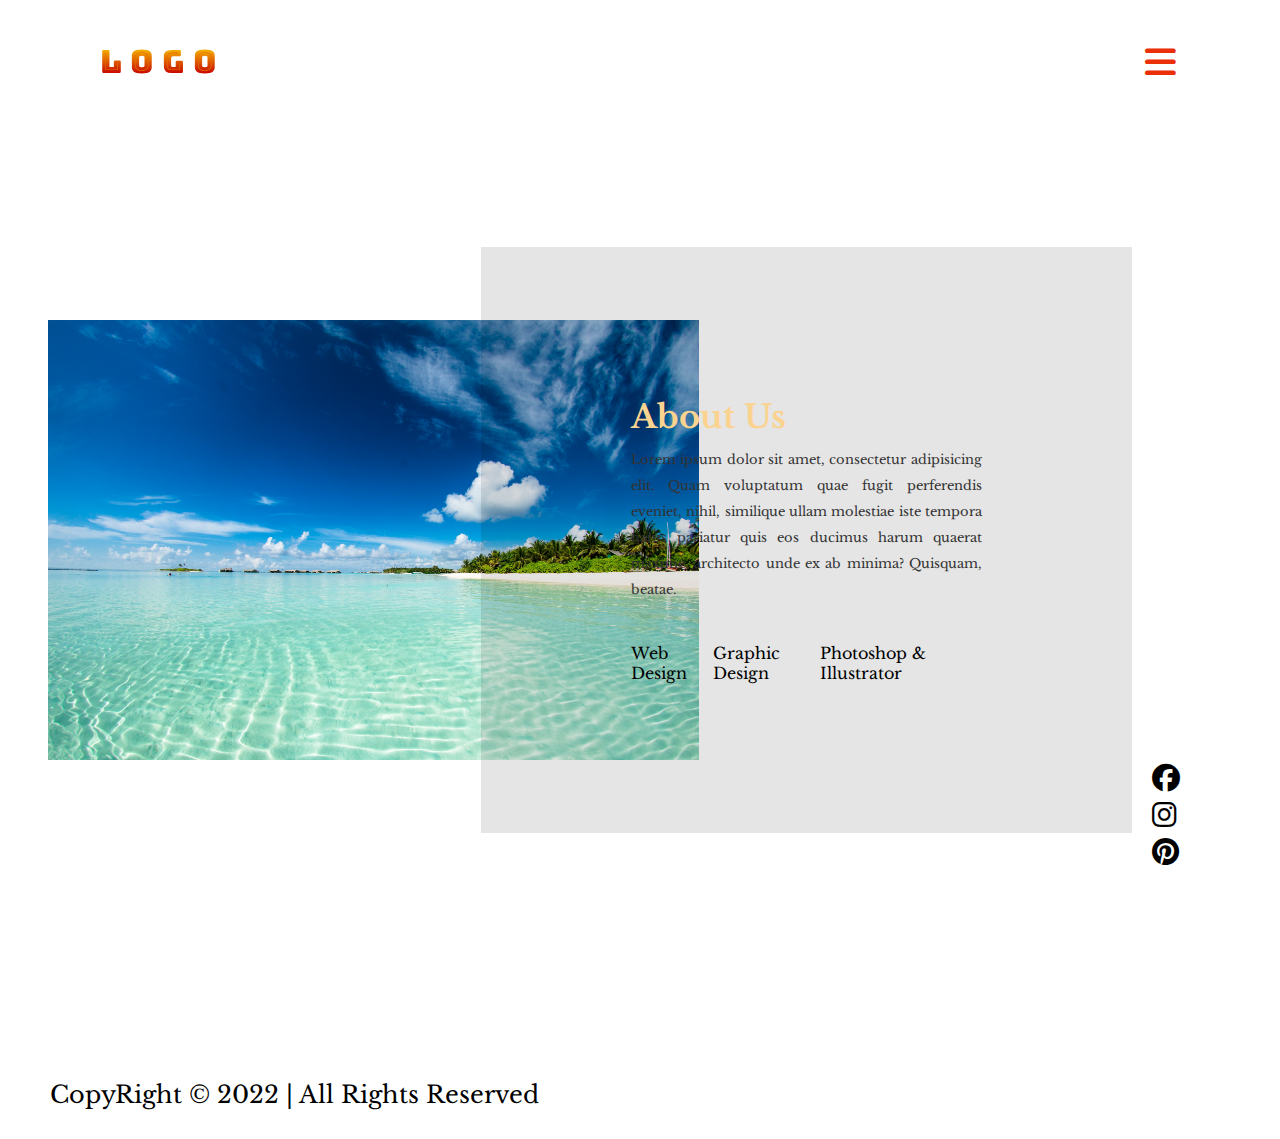
<file: about.html>
<!DOCTYPE html>
<html lang="en">
<head>
    <meta charset="UTF-8">
    <meta http-equiv="X-UA-Compatible" content="IE=edge">
    <meta name="viewport" content="width=device-width, initial-scale=1.0">
    <title>Video background website</title>
    <link rel="stylesheet" href="style.css">
    <!----------------------------------------->
    <link rel="stylesheet" href="https://cdnjs.cloudflare.com/ajax/libs/font-awesome/6.2.0/css/all.min.css">
</head>
<body>
    <header>
        <a href="index.html" class="logo">Logo</a>
        <div class="rightSide">
            <div class="btns menuToggle">
                <i class="fa-solid fa-bars"></i>
                <i class="fa-solid fa-close"></i>
            </div>
        </div>
    </header>

    <!------------------------------>

    <section class="about">
        <div class="about-section">
            <div class="inner-container">
                <h1>About Us</h1>
                <p>Lorem ipsum dolor sit amet, consectetur adipisicing elit. Quam voluptatum quae fugit perferendis eveniet, 
                    nihil, similique ullam molestiae iste tempora natus pariatur quis eos ducimus harum quaerat maxime, 
                    architecto unde ex ab minima? Quisquam, beatae.
                </p>
                <div class="skills">
                    <span>Web Design</span>
                    <span>Graphic Design</span>
                    <span>Photoshop & Illustrator</span>
                </div>
            </div>
        </div>
    </section>

    <!------------------------------->
   
    <ul class="sci">
        <li><a href="#"><i class="fa-brands fa-facebook"></i></a></li>
        <li><a href="#"><i class="fa-brands fa-instagram"></i></a></li>
        <li><a href="#"><i class="fa-brands fa-pinterest"></i></a></li>
    </ul>

    <!--------------------------->

    <div class="nav">
        <ul>
            <li><a href="index.html">Home</a></li>
            <li><a href="about.html">About</a></li>
            <li><a href="package.html">Package</a></li>
            <li><a href="contact.html">Contact</a></li>
        </ul>
    </div>

    <div class="credit">
        <p>CopyRight &copy; 2022 | All Rights Reserved</p>
    </div>











   <script>
    let menuToggle = document.querySelector('.menuToggle')
    let body = document.querySelector('body')
    let nav = document.querySelector('.nav')

    
    menuToggle.onclick = function() {
        menuToggle.classList.toggle('active')
        nav.classList.toggle('active')
    }
   </script>

    
</body>
</html>
</file>
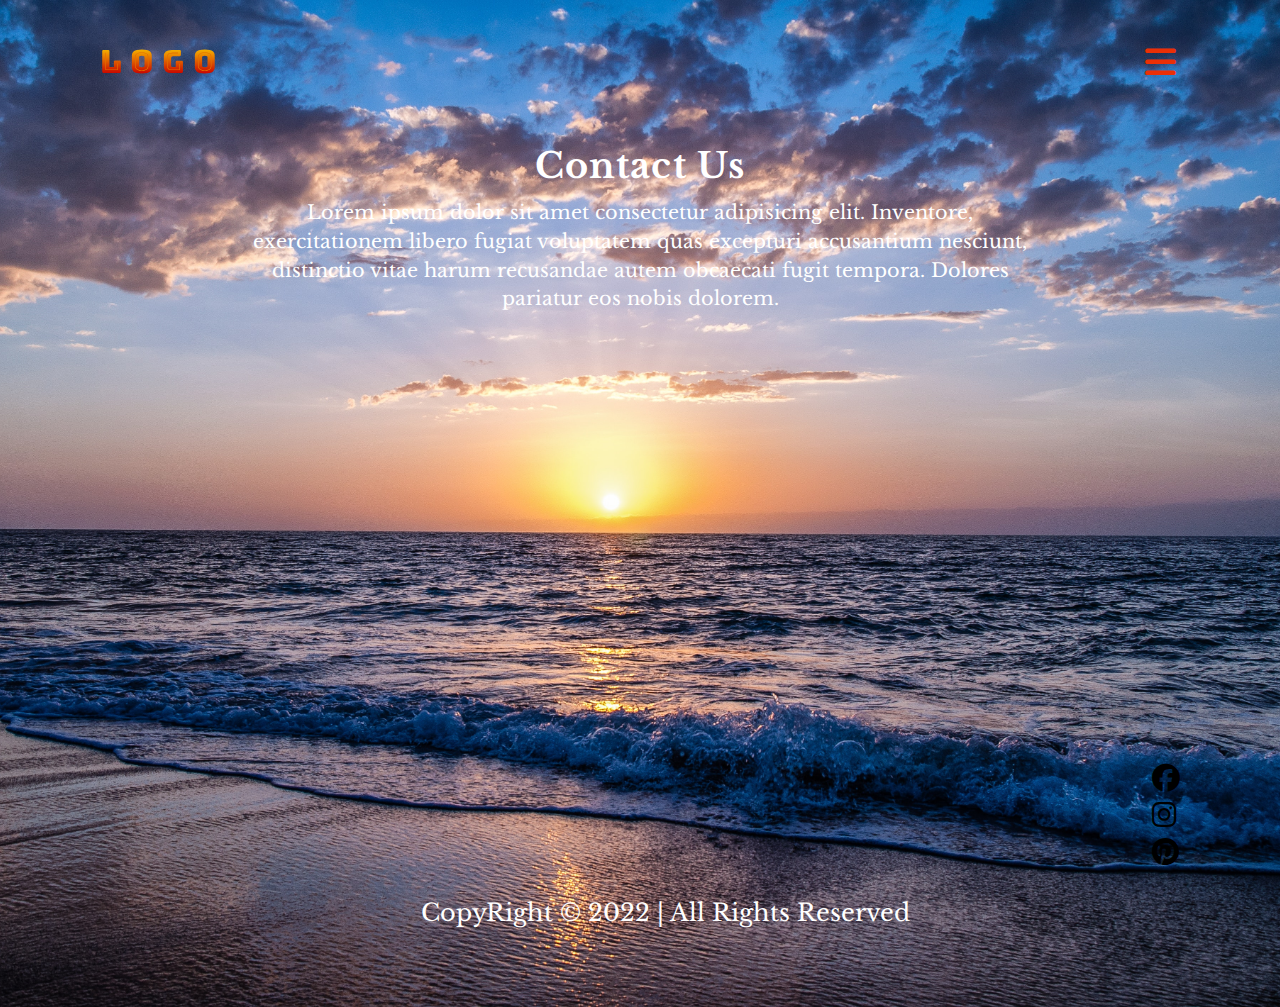
<file: contact.html>
<!DOCTYPE html>
<html lang="en">
<head>
    <meta charset="UTF-8">
    <meta http-equiv="X-UA-Compatible" content="IE=edge">
    <meta name="viewport" content="width=device-width, initial-scale=1.0">
    <title>Video background website</title>
    <link rel="stylesheet" href="style.css">
    <!----------------------------------------->
    <link rel="stylesheet" href="https://cdnjs.cloudflare.com/ajax/libs/font-awesome/6.2.0/css/all.min.css">
</head>
<body>
    <header>
        <a href="index.html" class="logo">Logo</a>
        <div class="rightSide">
            <div class="btns menuToggle">
                <i class="fa-solid fa-bars"></i>
                <i class="fa-solid fa-close"></i>
            </div>
        </div>
    </header>

    <!------------------------------>

    <section class="contact">
        
        <div class="content">
            <h2>Contact Us</h2>
            <p>Lorem ipsum dolor sit amet consectetur adipisicing elit. Inventore, exercitationem 
                libero fugiat voluptatem quas excepturi accusantium nesciunt, distinctio vitae harum 
                recusandae autem obcaecati fugit tempora. Dolores pariatur eos nobis dolorem.
            </p>
        </div>
        <div class="container">
            <div class="contactInfo">
                <div class="box">
                    <div class="icon"><i class="fa-solid fa-location-dot"></i></div>
                    <div class="text">
                        <h3>Address</h3>
                        <p>NewTown, Australia.</p>
                    </div>
                </div>
                <div class="box">
                    <div class="icon"><i class="fa-solid fa-phone"></i></div>
                    <div class="text">
                        <h3>Phone</h3>
                        <P>+96321547854</p>
                    </div>
                </div>
                <div class="box">
                    <div class="icon"><i class="fa-solid fa-envelope"></i></div>
                    <div class="text">
                        <h3>Email Address</h3>
                        <p>example@gmail.com</p>
                    </div>
                </div>
            </div>
            <div class="contactForm">
                <form action="">
                    <h2>Send Message</h2>
                    <div class="inputBox">
                        <input type="text" name="" required>
                        <span>Full Name</span>
                    </div>
                    <div class="inputBox">
                        <input type="text" name="" required>
                        <span>Email</span>
                    </div>
                    <div class="inputBox">
                        <textarea required="required"></textarea>
                        <span>Type your message</span>
                    </div>
                    <div class="inputBox">
                        <input type="submit" value="send" required >
                    </div>
                </form>
            </div>
        </div>
        <div class="credit">
            <p>CopyRight &copy; 2022 | All Rights Reserved</p>
        </div>
    </section>
    

   <!----------------------------------->
    
    <ul class="sci">
        <li><a href="#"><i class="fa-brands fa-facebook"></i></a></li>
        <li><a href="#"><i class="fa-brands fa-instagram"></i></a></li>
        <li><a href="#"><i class="fa-brands fa-pinterest"></i></a></li>
    </ul>

    <!--------------------------->

    <div class="nav">
        <ul>
            <li><a href="index.html">Home</a></li>
            <li><a href="about.html">About</a></li>
            <li><a href="package.html">Package</a></li>
            <li><a href="contact.html">Contact</a></li>
        </ul>
    </div>
   











   <script>
    let menuToggle = document.querySelector('.menuToggle')
    let body = document.querySelector('body')
    let nav = document.querySelector('.nav')

    
    menuToggle.onclick = function() {
        menuToggle.classList.toggle('active')
        nav.classList.toggle('active')
    }
   </script>

    
</body>
</html>
</file>
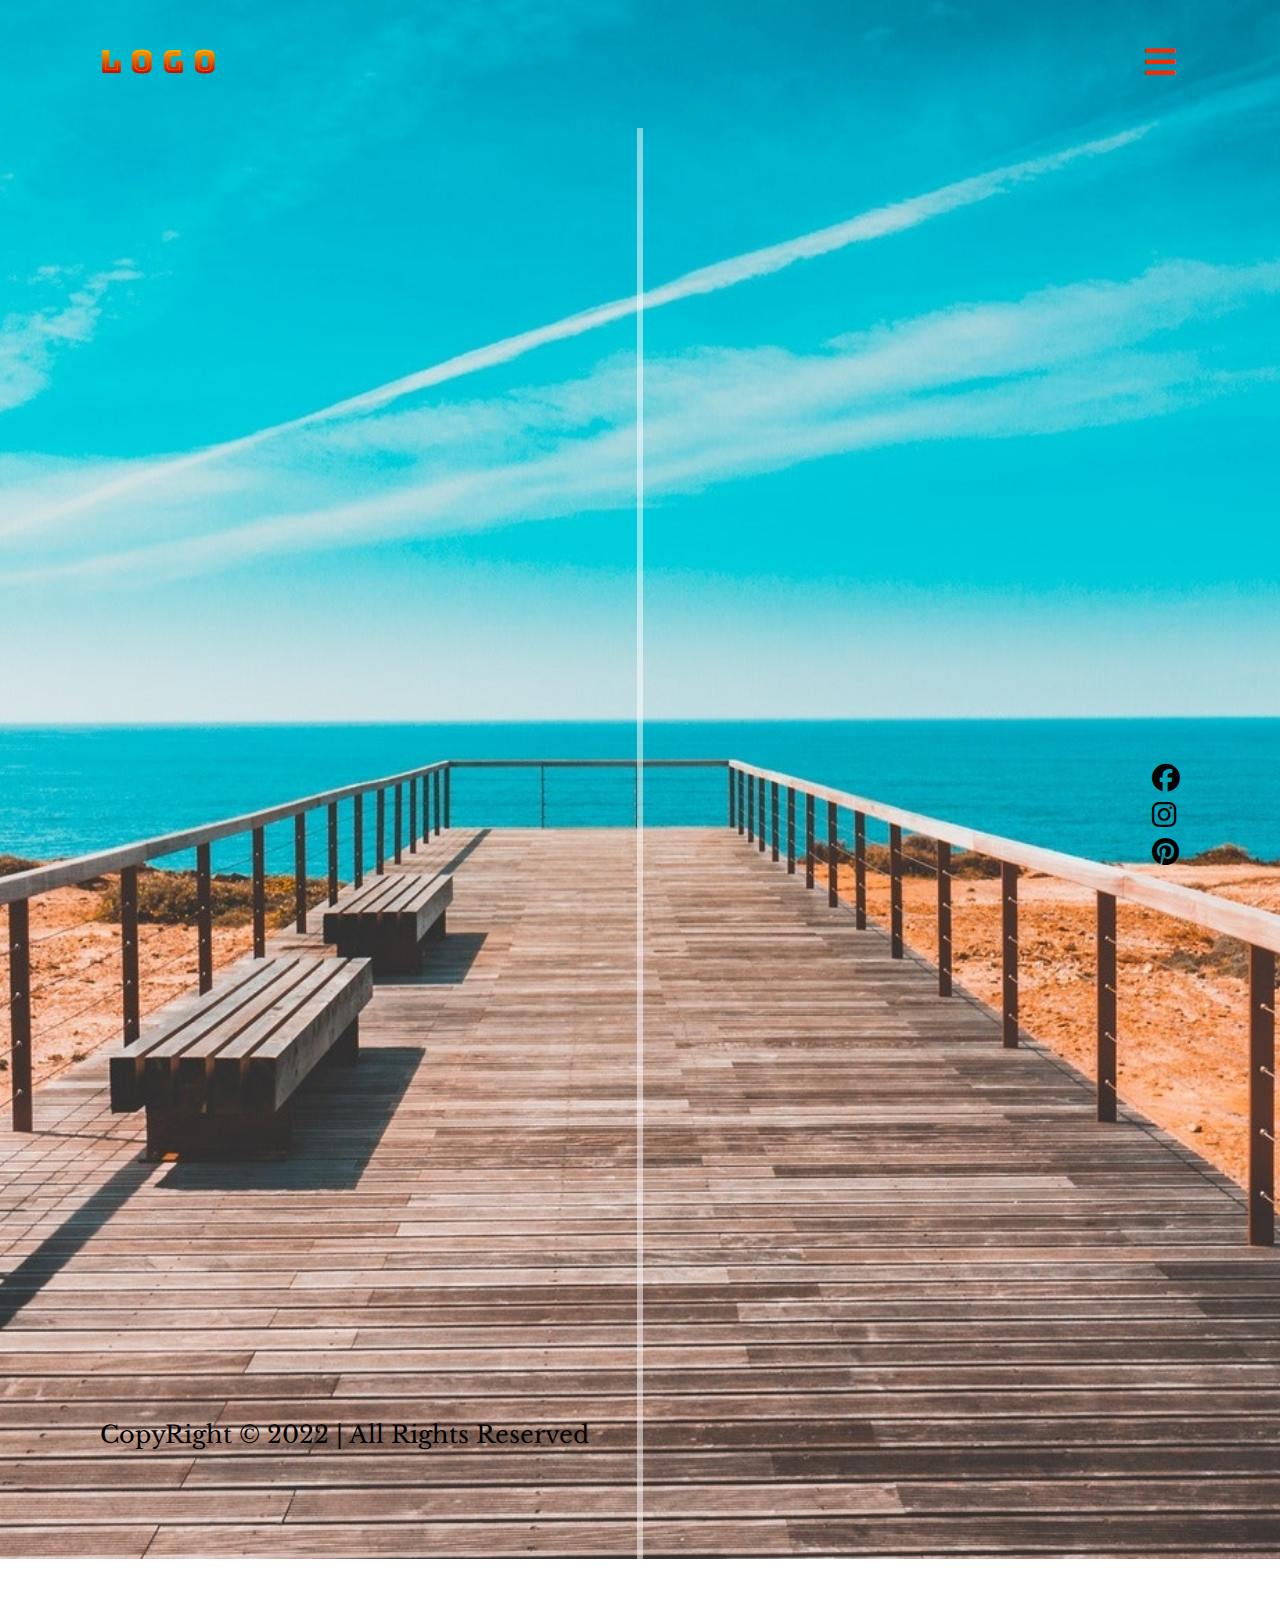
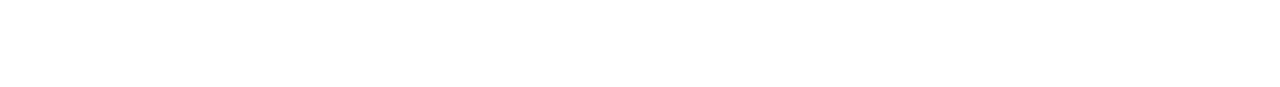
<file: package.html>
<!DOCTYPE html>
<html lang="en">
<head>
    <meta charset="UTF-8">
    <meta http-equiv="X-UA-Compatible" content="IE=edge">
    <meta name="viewport" content="width=device-width, initial-scale=1.0">
    <title>Video background website</title>
    <link rel="stylesheet" href="style.css">
    <!----------------------------------------->
    <link rel="stylesheet" href="https://cdnjs.cloudflare.com/ajax/libs/font-awesome/6.2.0/css/all.min.css">
</head>
<body>
    <header>
        <a href="index.html" class="logo">Logo</a>
        <div class="rightSide">
            <div class="btns menuToggle">
                <i class="fa-solid fa-bars"></i>
                <i class="fa-solid fa-close"></i>
            </div>
        </div>
    </header>

    <!------------------------------>
    <section class="timeline">
        
        <div class="container left-container">
            <div class="image"><img src="images/basic.png"></div>
            <div class="text-box">
                <h2>Basic Plan</h2>
                <h5><span>$</span>150<span>/mo</span></h5>
                <p>Lorem ipsum dolor sit, amet consectetur adipisicing elit. Sed distinctio blanditiis in 
                    modi dolor nulla eveniet pariatur, 
                    rem porro delectus vero asperiores adipisci illum eius facilis ad, 
                    dolores est incidunt corrupti debitis vitae repellendus mollitia.
                </p>
                <button class="btn">Choose Plan</button>
                <span class="left-container-arrow"></span>
            </div>
        </div>

        <div class="container right-container">
            <div class="image"><img src="images/startup.png"></div>
            <div class="text-box">
                <h2>Startup Plan</h2>
                <h5><span>$</span>250<span>/mo</span></h5>
                <p>Lorem ipsum dolor sit, amet consectetur adipisicing elit. Sed distinctio 
                    blanditiis in modi dolor nulla eveniet pariatur, 
                    rem porro delectus vero asperiores adipisci illum eius facilis ad, dolores
                     est incidunt corrupti debitis vitae repellendus mollitia.
                </p>
                <button class="btn">Choose Plan</button>
                <span class="right-container-arrow"></span>
            </div>
        </div>

        <div class="container left-container">
            <div class="image"><img src="images/growth.png"></div>
            <div class="text-box">
                <h2>Growth Plan</h2>
                <h5><span>$</span>450<span>/mo</span></h5>
                <p>Lorem ipsum dolor sit, amet consectetur adipisicing elit. Sed distinctio blanditiis 
                    in modi dolor nulla eveniet pariatur, 
                    rem porro delectus vero asperiores adipisci illum eius facilis ad, dolores est
                     incidunt corrupti debitis vitae repellendus mollitia.
                </p>
                <button class="btn">Choose Plan</button>
                <span class="left-container-arrow"></span>
            </div>
        </div>

        <div class="container right-container">
            <div class="image"><img src="images/enterprise.png"></div>
            <div class="text-box">
                <h2>Enterprise Plan</h2>
                <h5><span>$</span>650<span>/mo</span></h5>
                <p>Lorem ipsum dolor sit, amet consectetur adipisicing elit. Sed distinctio blanditiis 
                    in modi dolor nulla eveniet pariatur, 
                    rem porro delectus vero asperiores adipisci illum eius facilis ad, dolores est 
                    incidunt corrupti debitis vitae repellendus mollitia.
                </p>
                <button class="btn">Choose Plan</button>
                <span class="right-container-arrow"></span>
            </div>
        </div>
        <div class="credit">
            <p>CopyRight &copy; 2022 | All Rights Reserved</p>
        </div>
    </section>

    <!------------------------------>
    
   <ul class="sci">
        <li><a href="#"><i class="fa-brands fa-facebook"></i></a></li>
        <li><a href="#"><i class="fa-brands fa-instagram"></i></a></li>
        <li><a href="#"><i class="fa-brands fa-pinterest"></i></a></li>
    </ul>

    <!--------------------------->

    <div class="nav">
        <ul>
            <li><a href="index.html">Home</a></li>
            <li><a href="about.html">About</a></li>
            <li><a href="package.html">Package</a></li>
            <li><a href="contact.html">Contact</a></li>
        </ul>
    </div>

    











   <script>
    let menuToggle = document.querySelector('.menuToggle')
    let body = document.querySelector('body')
    let nav = document.querySelector('.nav')

    
    menuToggle.onclick = function() {
        menuToggle.classList.toggle('active')
        nav.classList.toggle('active')
    }
   </script>

    
</body>
</html>
</file>
<file: style.css>
@import url('https://fonts.googleapis.com/css2?family=Bungee+Spice&display=swap');
@import url('https://fonts.googleapis.com/css2?family=Libre+Baskerville:wght@700&display=swap');

/*-font-family: 'Libre Baskerville', serif;-*/

* {
    margin: 0;
    padding: 0;
    box-sizing: border-box;
    list-style: none;
    text-decoration: none;
    font-family: 'Bungee Spice', cursive;
}

.dark {
    background: #000;
    color: #fff;
}
header {
    position: absolute;
    display: flex;
    justify-content: space-between;
    align-items: center;
    width: 100%;
    padding: 40px 100px;
    z-index: 10000;
}
header .logo {
    position: relative;
    display: inline-flex;
    font-size: 2em;
    letter-spacing: 0.5rem;
}
.rightSide {
    display: flex;
}
.btns {
    position: relative;
    height: 40px;
    width: 40px;
    display: flex;
    justify-content: center;
    align-items: center;
    cursor: pointer;
    margin-left: 10px;
}
.btns.menuToggle .fa-solid {
    font-size: 2.2em
}
.btns .fa-solid {
    font-size: 1.5em;
    color: #eb2f06;
}

.btns .fa-solid:nth-child(2) {
    display: none;
}
.btns.active .fa-solid:nth-child(2) {
    display: block;
}
.btns.active .fa-solid:nth-child(1) {
    display: none;
}

/*------------------*/

.main {
    position: relative;
    width: 100%;
    min-height: 100vh;
    display: flex;
    justify-content: center;
    align-items: center;
}
.main video {
    position: absolute;
    top: 0;
    left: 0;
    width: 100%;
    height: 100%;
    object-fit: cover;
}
.main .mask {
    position: absolute;
    top: 0;
    left: 0;
    width: 100%;
    height: 100%;
    z-index: 2;
    user-select: none;
    mix-blend-mode: screen;
}
.main .dark .mask {
    filter: invert(1);
    mix-blend-mode: multiply;
}
.main h1 {
    position: relative;
    z-index: 3;
    font-family: 'Libre Baskerville', serif;
    font-size: 10vw;
    color: #f1f1f1f1;
    text-shadow: 0 20px 30px rgba(0,0,0,0.7);
}

/*----------------*/
.sci {
    position: absolute;
    right: 100px;
    bottom: 30px;
    z-index: 4;
    display: flex;
    flex-direction: column;
}
.sci li a {
    font-size: 1.75em;
    color: #000;
}
/*---------------*/

.credit {
   
   margin-left: 50px;
   margin-bottom: 30px;
}
.credit p {
    font-family: 'Libre Baskerville', serif;
    font-size: 1.5rem;
    color: #000;
}

/*----------------*/

.nav {
    position: absolute;
    top: 0;
    left: -100%;
    width: 100%;
    height: 100%;
    display: flex;
    justify-content: center;
    align-items: center;
    flex-direction: column;
    background: #000;
    z-index: 4;
    transition: 0.5s;
}
.nav.active {
    left: 0;
}
.nav ul li a {
   
    font-family: 'Libre Baskerville', serif;
    display: inline-flex;
    margin: 5px 0;
    font-size: 1.25em;
    color: #fff;
    padding: 5px 20px;
    border-radius: 5rem;
    transition: all 0.2s;
}
.nav ul li a:hover {
    background: #000;
    color: #fff;
}
/*---------------------*/
.about  {
    min-height: 120vh;
    padding: 3rem;
    display: flex;
    justify-content: center;
    align-items: center;
}
.about-section {
    background: url(images/pexels-asad-photo-maldives-1430677.jpg) no-repeat left;
    background-size: 55%;
    background-color: #fff;
    overflow: hidden;
    padding: 100px 0;
}
.inner-container {
    width: 55%;
    float: right;
    padding: 150px;
    margin-right: 100px;
    background-color: rgba(0,0,0,0.1);
}
.inner-container h1 {
    font-family: 'Libre Baskerville', serif;
    margin-bottom: 10px;
    font-size: 2rem;
    color: #fad390;
}
.inner-container p {
    color: #333;
    font-size: 13px;
    line-height: 2;
    text-align: justify;
    margin-bottom: 40px;
}
.skills {
    display: flex;
    justify-content: space-between;
    
}
@media (max-width:1200px){
    .inner-container {
        padding: 80px;
    }
}
@media (max-width:1000px){
    .about-section {
        margin-top: 40px;
        background-size: 100%;
        padding: 100px 40px;
    }
    .inner-container {
       width: 100%;
    }
}
@media (max-width:768px){
    .about-section {
        width: 100%;
    }
    .inner-container {
      width: 100%;
      height: 20%;
    }
}
@media (max-width:600px){
    .about-section {
        padding: 0;
        padding-left: 60px;
    }
    .inner-container {
      padding: 40px;
    }
}
@media (max-width:450px){
    .about-section {
        padding: 0;
        padding-left: 180px;
    
    }
    .inner-container {
       width: 180%;
       float: inline-end;
       padding: 55px 0;
       padding-right: 65px;
       text-align: center;
    }
    .inner-container h1 {
      font-size: 1rem;
    } 
    .inner-container p {
        font-size: 0.8rem;
        line-height: 1;
        text-align: left;
    }
    .skills span {
        font-size: 0.8rem;
    } 
    
}



/*-----------------------*/
.timeline {
    position: relative;
    min-height: 100vh;
    padding: 50px 50px;
    padding-top: 9rem;
    background: url(images/timeline.jpg) no-repeat;
    background-position: center;
    background-size: cover;
}
.timeline::after {
    content: '';
    position: absolute;
    width: 6px;
    height: 100%;
    background: rgba(255,255,255,0.5);
    top: 8rem;
    bottom: 0;
    left: 50%;
    margin-left: -3px;
    z-index: 1;
    animation: moveline 6s linear forwards;
}
@keyframes moveline {
    0% {
        height: 0;
    }
    100% {
        height: 100%;
    }
}


.container {
    padding: 30px 0;
    position: relative;
    width: 35%;
    animation: movedown 1s linear forwards;
    opacity: 0;
}
@keyframes  movedown {
    0% {
       opacity: 1;
       transform: translateY(-30px);
    }
    100%{
        opacity: 1;
        transform: translateY(0);
    }
}
.container:nth-child(1){
    animation-delay: 0s;
}
.container:nth-child(2){
    animation-delay: 1s;
}
.container:nth-child(3){
    animation-delay: 2s;
}
.container:nth-child(4){
    animation-delay: 3s;
}
.text-box {
    padding: 20px 30px;
    background: rgba(0,0,0,0.5);
    position: relative;
    border-radius: 6px;
    font-size: 15px;
}
.left-container {
    left: 0;
    margin-left: 150px;
}
.right-container {
    left: 50%;
    margin-left: 60px;

}
.container .image {
    width: 4rem;
    height: 4rem;
   
    text-align: center;
    background: rgba(255,255,255,0.7);
    padding: 20px 20px;
   
    border-radius: 50%;
    position: absolute;
    right: -50px;
    top: 32px;
    z-index: 10;
}
.container img {
  height: 1.5rem;
  width: 1.5rem;
  position: absolute;
  left: 20px;
  top: 20px;
  z-index: 10;
}
.left-container .image {
    right: -96px;
}
.right-container .image {
    left: -90px;
}
.text-box h2,h5,span,p {
    font-family: 'Libre Baskerville', serif;
}
.text-box h2 {
    font-size: 1.5rem;
    color: #f1f1f1f1;
}
.text-box span {
    font-size: 0.5rem;
    color: #777;
}
.text-box h5 {
    font-size: 1rem;
    margin-bottom: 10px;
}
.text-box p {
    font-size: 0.8rem;
    line-height: 2;
    margin-bottom: 10px;
    color: #fff;
}
.left-container-arrow {
    height: 0;
    width: 0;
    position: absolute;
    top: 28px;
    z-index: 1;
    border-top: 15px solid transparent;
    border-bottom: 15px solid transparent;
    border-left: 15px solid rgba(0,0,0,0.5);
    right: -15px;
}
.right-container-arrow {
    height: 0;
    width: 0;
    position: absolute;
    top: 28px;
    z-index: 1;
    border-top: 15px solid transparent;
    border-bottom: 15px solid transparent;
    border-right: 15px solid rgba(0,0,0,0.5);
    left: -15px;
}
.timeline .credit {
    margin-bottom: 60px;
}

@media (max-width:991px){
    .timeline {
        padding: 70px;
    }
    .left-container {
        left: 0;
        margin-left: 10px;
    }
    .left-container .image {
        right: -86px;
    }
    
}
@media (max-width:768px){
    .timeline {
        padding: 70px;
    }
    .left-container {
        left: 0;
        margin-left: 50px;
    }
    .left-container .image {
        right: -85px;
    }
    
}

@media (max-width:600px){

    .timeline::after {
        left: 31px;
    }
    .container {
       padding-right: 35px;
       width: 100%;
    }
    .right-container {
        left: 0;
    }
    .left-container .image   {
        left: -120px;
    }
    .right-container .image {
        left: -130px;
    }
    .left-container-arrow , .right-container-arrow {
        border-right: 15px solid rgba(0,0,0,0.5);
        border-left: 0;
        left: -15px;
    }
    .text-box {
        padding-right: 45px;
        width: 100%;
    }
    .text-box h2 {
        font-size: 1rem;
        margin-bottom: 10px;
    }
    .text-box h5 {
        font-size: 0.7rem;
    }
    .text-box p {
        line-height: 2;
        font-size: 0.5rem;

    }

}

/*-----------------*/

.contact {
    position: relative;
    min-height: 100vh;
    padding: 50px 100px;
    padding-top: 9rem;
    display: flex;
    align-items: center;
    justify-content: center;
    flex-direction: column;
    background: url(images/contact\ bg.jpg) no-repeat;
    background-position: center;
    background-size: cover;
}

.contact .content {
    max-width: 800px;
    text-align: center;
}
.contact .content h2 {
    font-size: 2.2rem;
    color: #fff;
    letter-spacing: 1.2px;
    margin-bottom: 10px;
    font-family: 'Libre Baskerville', serif;
}
.contact .content p {
    font-size: 1.2rem;
    color: #fff;
    line-height: 1.5;
    font-family: 'Libre Baskerville', serif;
}
.contact .container {
    width: 100%;
    display: flex;
    align-items: center;
    justify-content: center;
    margin-top: 30px;
    margin-bottom: 100px;
}
.contact .container .contactInfo {
    width: 50%;
    display: flex;
    flex-direction: column;
}
.contact .container .contactInfo .box {
    position: relative;
    padding: 20px 0;
    display: flex;
}
.contact .container .contactInfo .box .icon {
    min-width: 40px;
    height: 40px;
    background: #fff;
    display: flex;
    align-items: center;
    justify-content: center;
    border-radius: 50%;
    font-size: 22px;
}
.contact .container .contactInfo .box .text {
    display: flex;
    margin-left: 20px;
    font-size: 16px;
    color: #fff;
    flex-direction: column;
    font-weight: 300;
}
.contact .contactInfo h3 {
    font-family: 'Libre Baskerville', serif;
    color: #eb2f06;
}
.contact .contactInfo p {
    font-family: 'Libre Baskerville', serif;
    color: #fff;
}
.contactForm {
    width: 40%;
    padding: 40px;
    background: #fff;
}
.contactForm .inputBox {
    position: relative;
    width: 100%;
    margin-top: 10px;
}
.contactForm .inputBox  input {
    width: 100%;
    padding: 5px 0;
    font-size: 16px;
    margin: 10px 0;
    border: none;
    border-bottom: 2px solid #000;
    outline: none;
}
.contactForm .inputBox  textarea {
    width: 100%;
    padding: 5px 0;
    font-size: 16px;
    margin: 10px 0;
    resize: none;
    border: none;
    outline: none;
    border-bottom: 2px solid #000;
}
.contactForm .inputBox  span {
    position: absolute;
    left: 0;
    padding: 5px 0;
    font-size: 16px;
    margin: 10px 0;
    pointer-events: none;
    transition: 0.5s;
    color: #666;
}
.contactForm .inputBox input:focus ~ span, 
.contactForm .inputBox input:valid ~ span, 
.contactForm .inputBox textarea:focus ~ span, 
.contactForm .inputBox textarea:valid ~ span {
    color: #e91e63;
    font-size: 12px;
    transform: translateY(-20px);
}
.contactForm .inputBox input [type="submit"]{
    width: 100px;
    background: #fff;
}
.contact .contactForm h2 {
    font-family: 'Libre Baskerville', serif;
    color: #000;
    font-size: 30px;
}
.contact .contactForm span {
    font-family: 'Libre Baskerville', serif;
    color: #000;
}
.contact .credit p {
   
    color: #fff;
}
.contact .sci {
    position: absolute;
    right: 100px;
    bottom: -1000px;
    z-index: 4;
    display: flex;
    flex-direction: column;
}
.contact .sci li a {
    font-size: 1.75em;
    background: #fff;
}

@media (max-width:991px) {
    .contact {
        padding: 50px;
        
    }
    .contact .content h2 {
        margin-top: 80px;
    }
    .container {
        flex-direction: column;
    }
    .container .contactInfo {
        margin-bottom: 40px;
        width: 70%;
    }
    .container .contactForm {
        width: 70%;
    }
}
@media (max-width:768px) {
    .container .contactInfo {
        width: 100%;
    }
    .container .contactForm {
        width: 100%;
    }
    .sci  {
     right: 20px;
     top: 100px;
    }
    .credit {
        margin-left: 30px;
        margin-bottom: 30px;
     }
    .credit p {
        font-size: 0.6rem;
    }
    .contact .contactForm h2 {
        font-size: 20px;
    }
    .contactForm .inputBox  span {
        font-size: 12px;
    }
}
</file>
